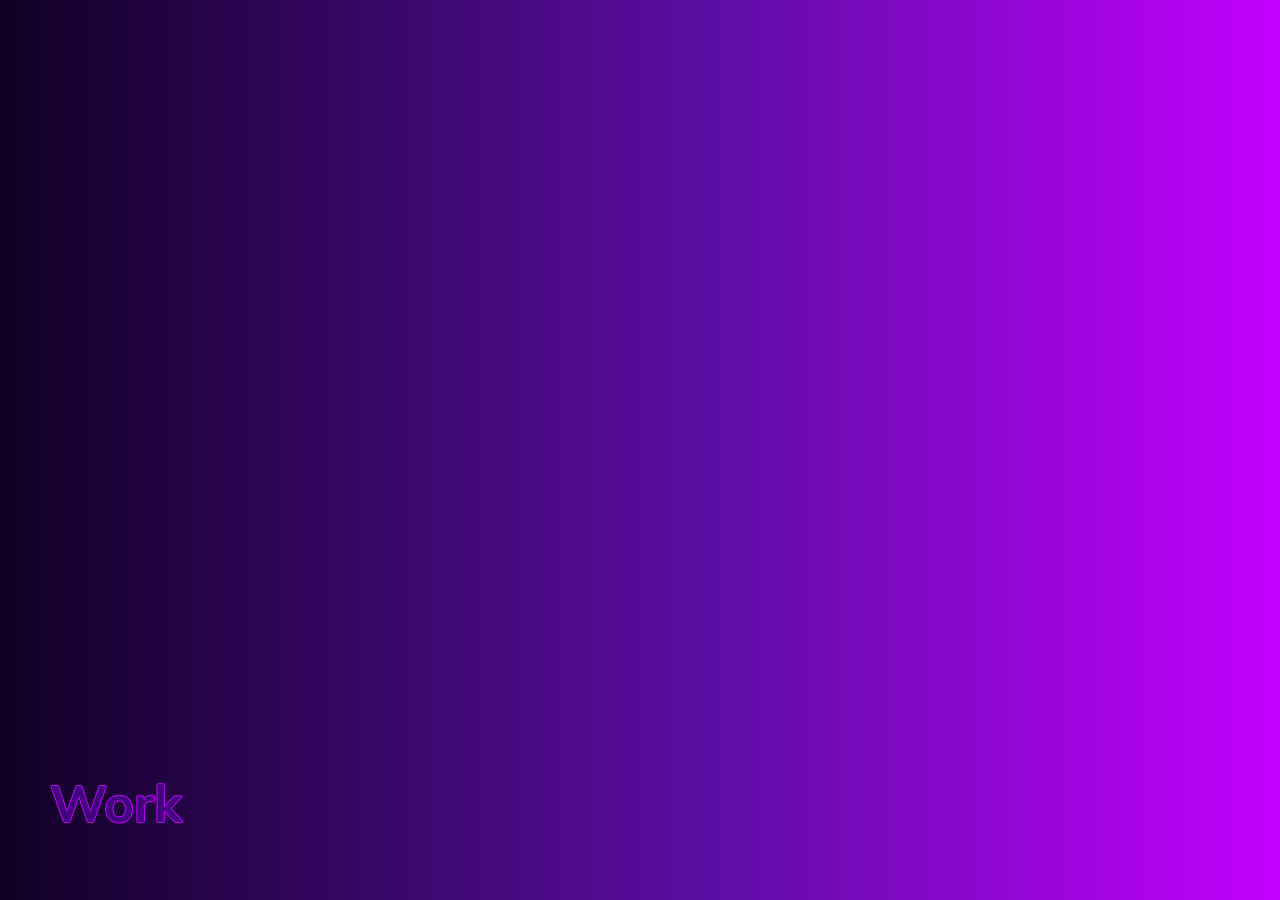
<file: 1-slides/index.html>
<!DOCTYPE html>
<html lang="en">
<head>
  <meta charset="UTF-8" />
  <meta name="viewport" content="width=device-width, initial-scale=1.0" />
  <link rel="stylesheet" href="styles.css" />
  <title>Hobbies | Проект 1</title>
</head>
<body>
<div class="container">
  <div
      class="slide active"
      style="background-image: url('https://images.unsplash.com/photo-1555066931-4365d14bab8c?ixid=MnwxMjA3fDB8MHxwaG90by1wYWdlfHx8fGVufDB8fHx8&ixlib=rb-1.2.1&auto=format&fit=crop&w=1000&q=80');"
  >
    <h3>Work</h3>
  </div>
  <div
      class="slide"
      style="
          background-image: url('https://images.unsplash.com/photo-1593771539446-89bb43c4c523?ixid=MnwxMjA3fDB8MHxwaG90by1wYWdlfHx8fGVufDB8fHx8&ixlib=rb-1.2.1&auto=format&fit=crop&w=1000&q=80');
        "
  >
    <h3>Games</h3>
  </div>
  <div
      class="slide"
      style="
          background-image: url('https://images.unsplash.com/photo-1514525253161-7a46d19cd819?ixid=MnwxMjA3fDB8MHxwaG90by1wYWdlfHx8fGVufDB8fHx8&ixlib=rb-1.2.1&auto=format&fit=crop&w=1000&q=80');
        "
  >
    <h3>Music</h3>
  </div>
  <div
      class="slide"
      style="
          background-image: url('https://images.unsplash.com/photo-1623874514711-0f321325f318?ixid=MnwxMjA3fDB8MHxwaG90by1wYWdlfHx8fGVufDB8fHx8&ixlib=rb-1.2.1&auto=format&fit=crop&w=1000&q=80');
        "
  >
    <h3>Sport</h3>
  </div>
  <div
      class="slide"
      style="
          background-image: url('https://images.unsplash.com/photo-1580654712603-eb43273aff33?ixid=MnwxMjA3fDB8MHxwaG90by1wYWdlfHx8fGVufDB8fHx8&ixlib=rb-1.2.1&auto=format&fit=crop&w=1000&q=80');
        "
  >
    <h3>Cars</h3>
  </div>
</div>
<script src="app.js"></script>
</body>
</html>
</file>
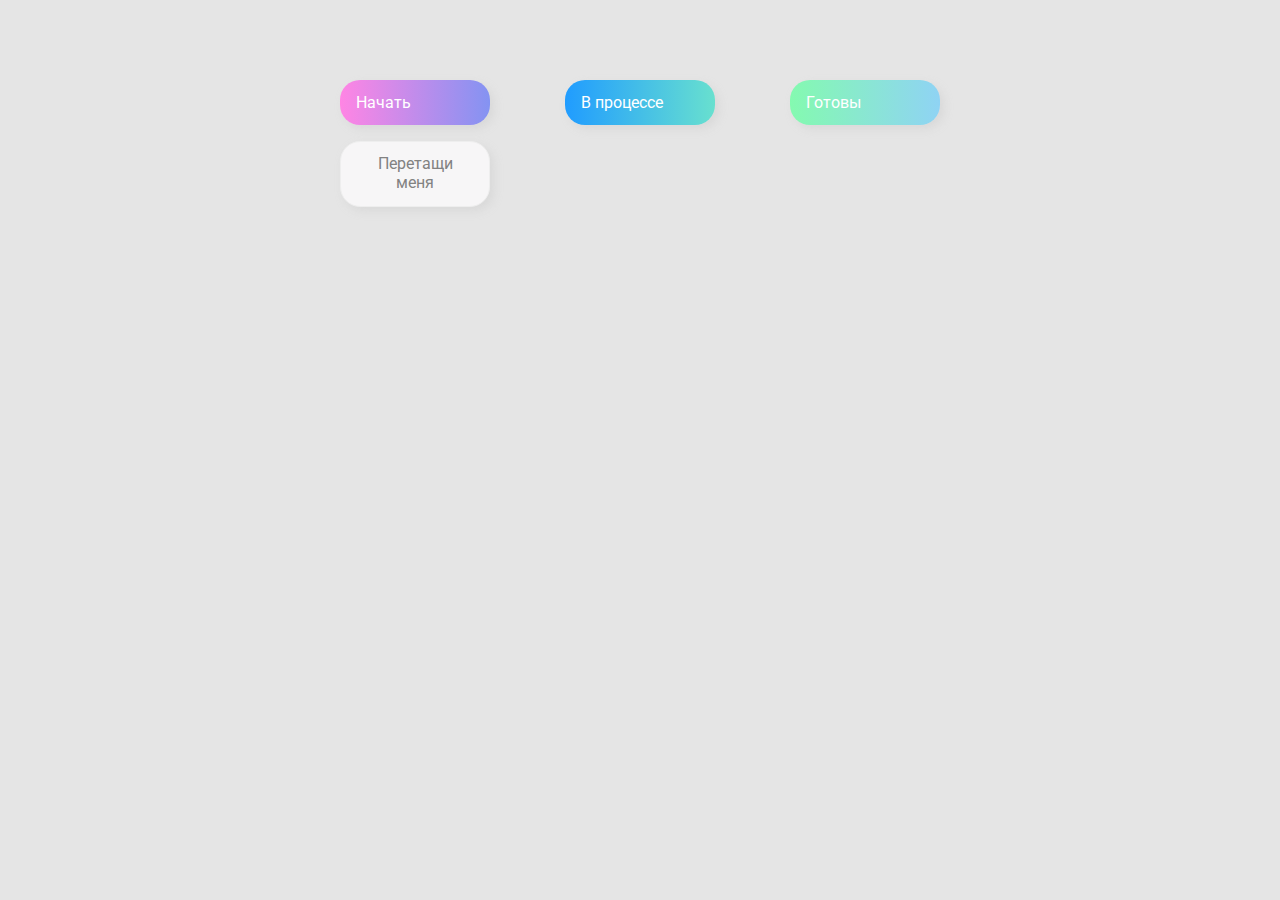
<file: 2-drag-and-drop/index.html>
<!DOCTYPE html>
<html lang="en">
  <head>
    <meta charset="UTF-8" />
    <meta name="viewport" content="width=device-width, initial-scale=1.0" />
    <link rel="stylesheet" href="styles.css" />
    <title>Drag & Drop | Проект 2</title>
  </head>
  <body>
    <div>
      <div class="row">
          <div class="col-header start">Начать</div>
          <div class="col-header progress">В процессе</div>
          <div class="col-header done">Готовы</div>
      </div>

      <div class="row">
        <div class="placeholder p_start">
          <div class="item" draggable="true">Перетащи меня</div>
        </div>
        <div class="placeholder p_progress"></div>
        <div class="placeholder p_done"></div>
      </div>
    </div>
    <script src="app.js"></script>
  </body>
</html>
</file>
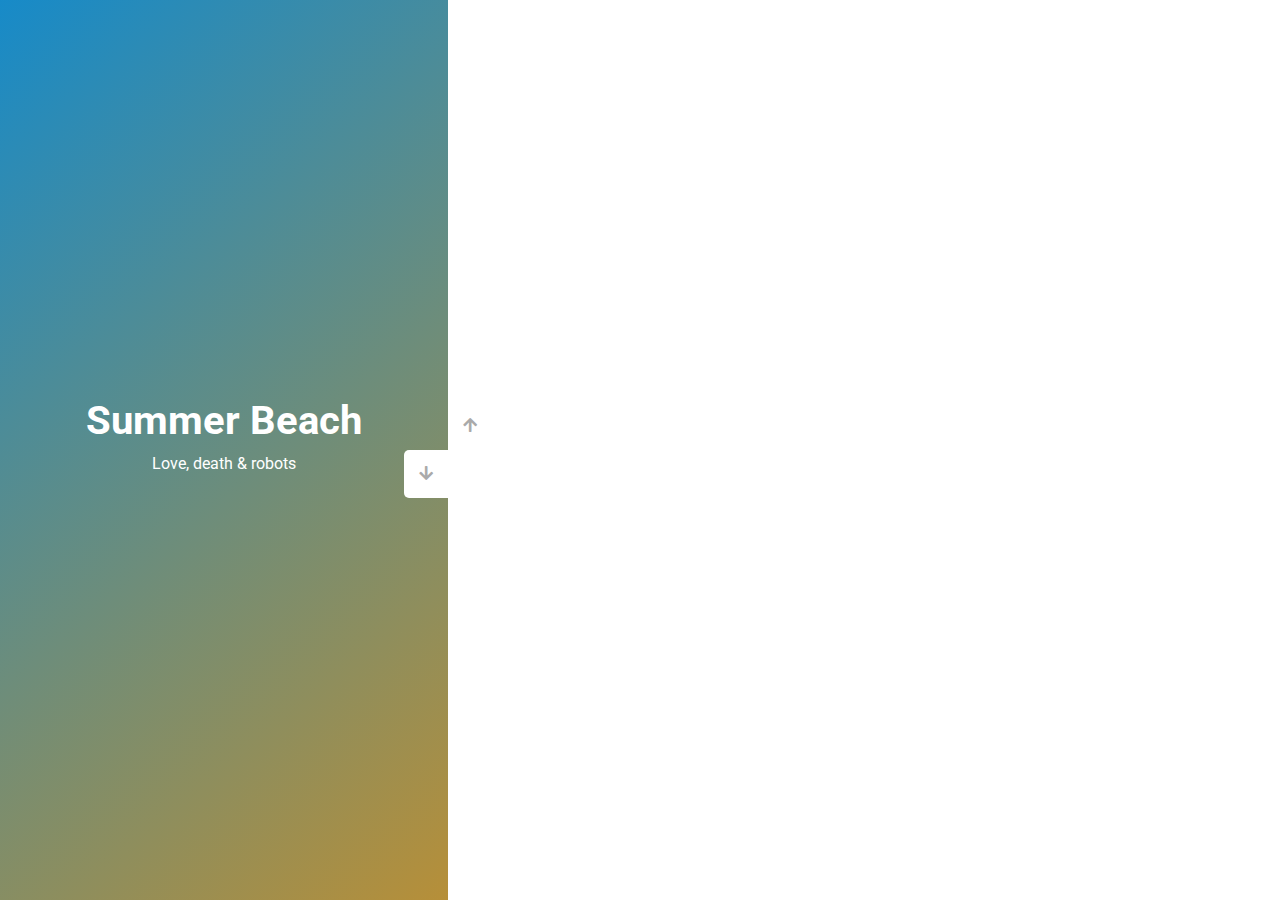
<file: 3-carusel/index.html>
<!DOCTYPE html>
<html lang="en">
  <head>
    <meta charset="UTF-8" />
    <meta name="viewport" content="width=device-width, initial-scale=1.0" />
    <link
      rel="stylesheet"
      href="https://cdnjs.cloudflare.com/ajax/libs/font-awesome/5.15.1/css/all.min.css"
    />
    <link rel="stylesheet" href="style.css" />
    <title>Слайдер | Проект 3</title>
  </head>
  <body>
    <div class="container">
      <div class="sidebar">
        <div style="background: linear-gradient(229.99deg, #baf2f5 -26%, #2c6783 145%);">
          <h1>Snow in the mountains</h1>
          <p>Love, death & robots</p>
        </div>
        <div style="background: linear-gradient(215.32deg, #F90306 -30%, #cabc00 124%);">
          <h1>Breath Fire</h1>
          <p>Love, death & robots</p>
        </div>
        <div style="background: linear-gradient(221.87deg, #6f9cd6 1%, #1e0046 228%);">
          <h1>Autumn in the mountains</h1>
          <p>Love, death & robots</p>
        </div>
        <div style="background: linear-gradient(-220.16deg, #0a8ad4 -8%, #F39102 138%);">
          <h1>Summer Beach</h1>
          <p>Love, death & robots</p>
        </div>
      </div>
      <div class="main-slide">
        <div
          style="
            background-image: url('https://images.unsplash.com/photo-1505118380757-91f5f5632de0?ixid=MnwxMjA3fDB8MHxwaG90by1wYWdlfHx8fGVufDB8fHx8&ixlib=rb-1.2.1&auto=format&fit=crop&w=626&q=80');
          "
        ></div>
        <div
          style="
            background-image: url('https://images.unsplash.com/photo-1518982410351-adea185c65df?ixid=MnwxMjA3fDB8MHxwaG90by1wYWdlfHx8fGVufDB8fHx8&ixlib=rb-1.2.1&auto=format&fit=crop&w=687&q=80');
          "
        ></div>
        <div
          style="
            background-image: url('https://images.unsplash.com/photo-1543005472-1b1d37fa4eae?ixid=MnwxMjA3fDB8MHxwaG90by1wYWdlfHx8fGVufDB8fHx8&ixlib=rb-1.2.1&auto=format&fit=crop&w=687&q=80');
          "
        ></div>
        <div
          style="
            background-image: url('https://images.unsplash.com/photo-1516558263463-642a77db85dc?ixid=MnwxMjA3fDB8MHxwaG90by1wYWdlfHx8fGVufDB8fHx8&ixlib=rb-1.2.1&auto=format&fit=crop&w=687&q=80');
          "
        ></div>
      </div>
      <div class="controls">
        <button class="down-button">
          <i class="fas fa-arrow-down"></i>
        </button>
        <button class="up-button">
          <i class="fas fa-arrow-up"></i>
        </button>
      </div>
    </div>
    <script src="app.js"></script>
  </body>
</html>
</file>
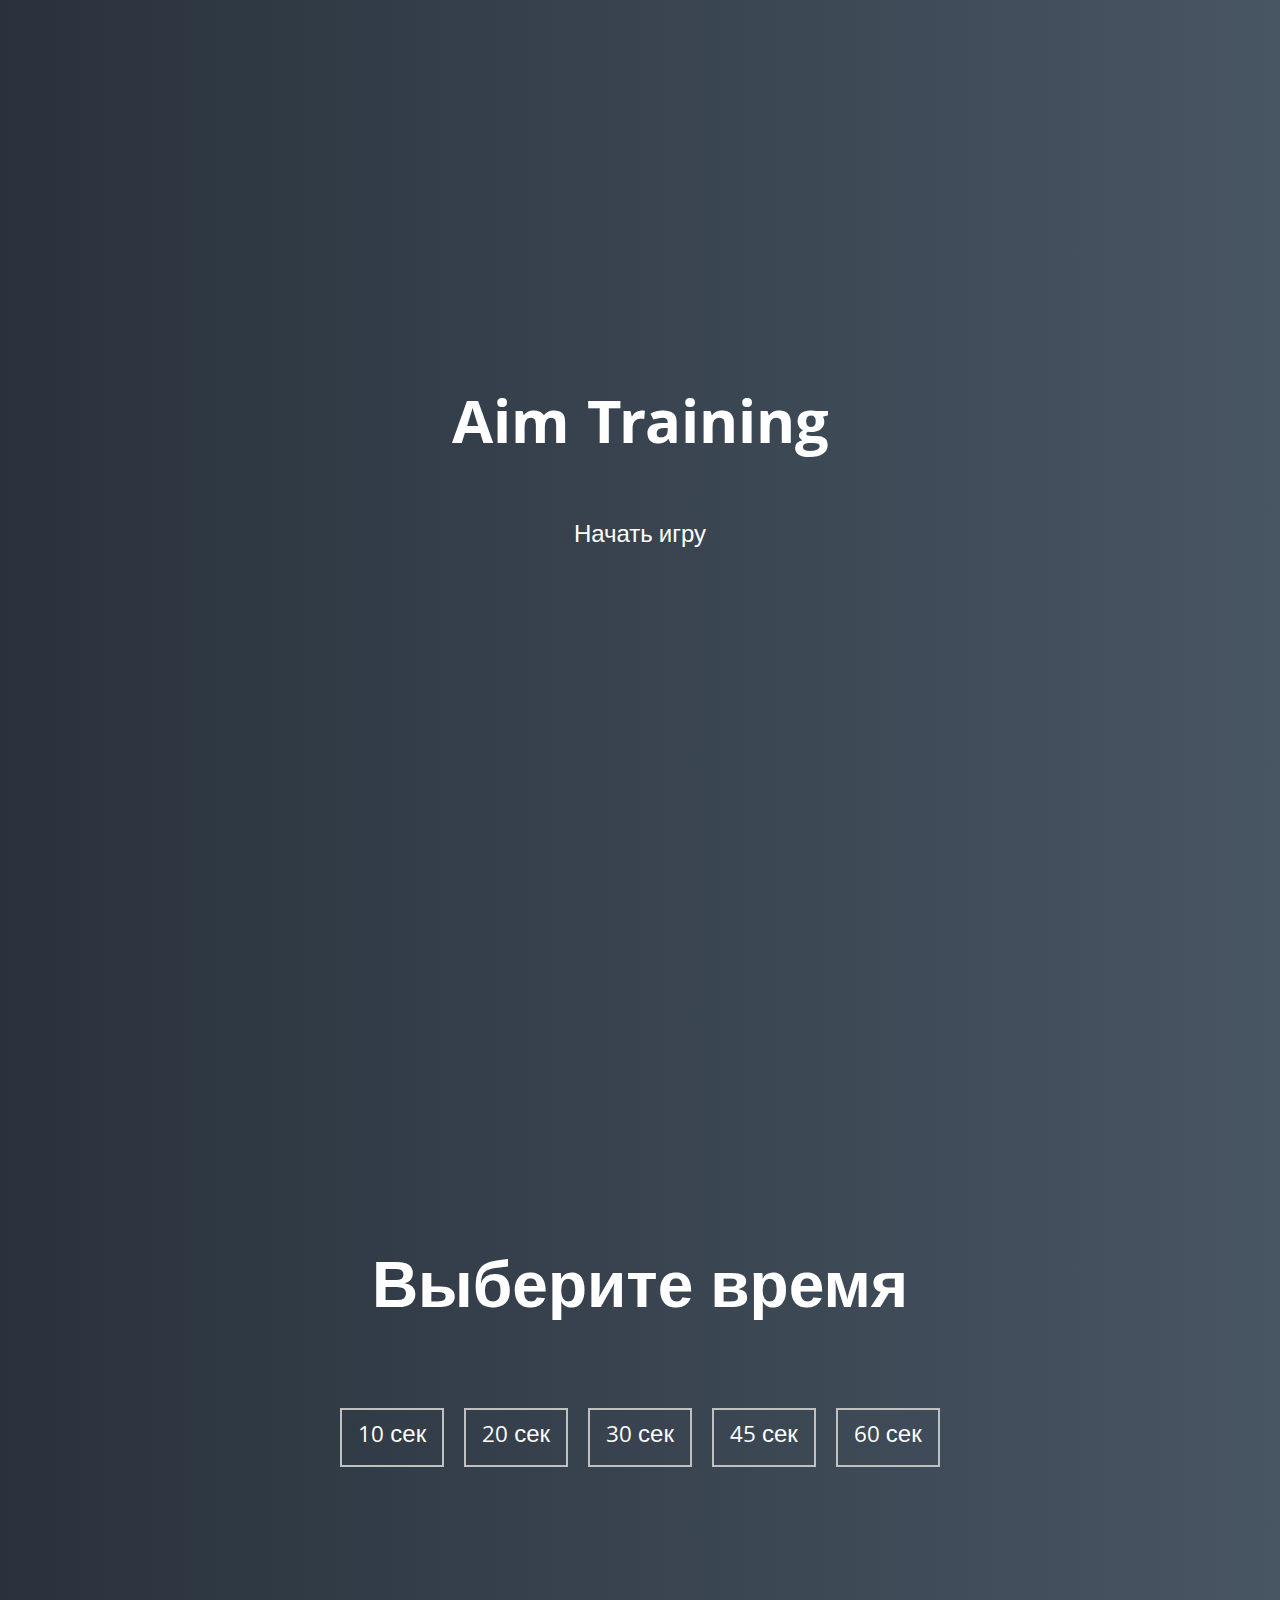
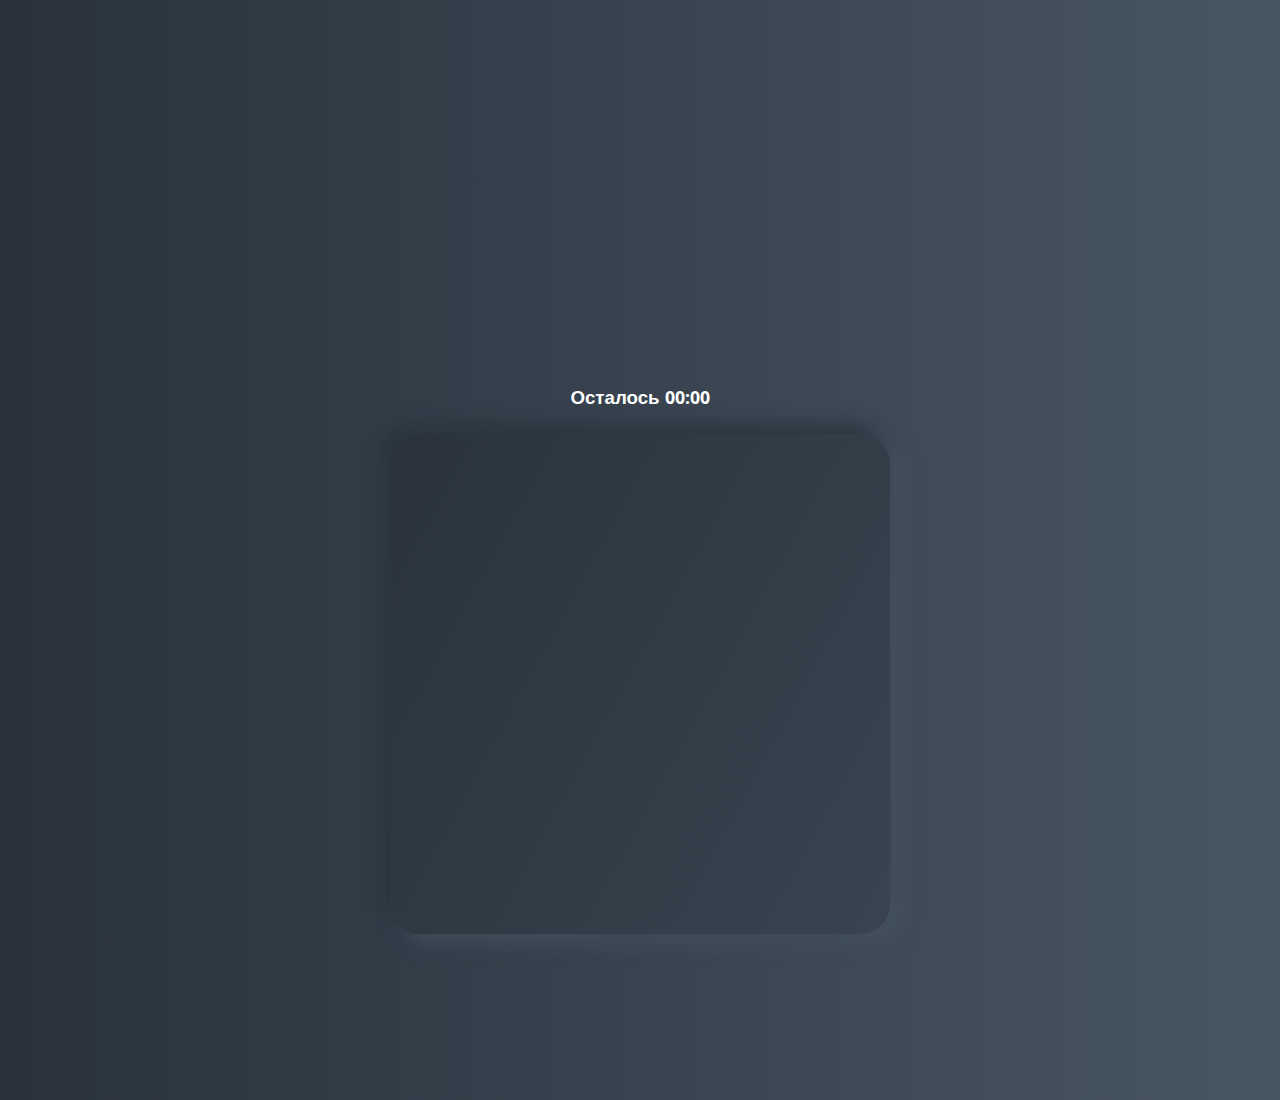
<file: 5-aim-game/index.html>
<!DOCTYPE html>
<html lang="en">
  <head>
    <meta charset="UTF-8" />
    <meta name="viewport" content="width=device-width, initial-scale=1.0" />
    <link rel="stylesheet" href="styles.css" />
    <title>Aim Training | Проект 5</title>
  </head>
  <body>
    <div class="screen">
      <h1>Aim Training</h1>
      <a href="#" class="start" id="start">Начать игру</a>
    </div>

    <div class="screen">
      <h1>Выберите время</h1>
      <ul class="time-list" id="timeList">
        <li>
          <button class="time-btn" data-time="10">
            10 сек
          </button>
        </li>
        <li>
          <button class="time-btn" data-time="20">
            20 сек
          </button>
        </li>
        <li>
          <button class="time-btn" data-time="30">
            30 сек
          </button>
        </li>
        <li>
          <button class="time-btn" data-time="45">
            45 сек
          </button>
        </li>
        <li>
          <button class="time-btn" data-time="60">
            60 сек
          </button>
        </li>
      </ul>
    </div>

    <div class="screen">
      <h3>Осталось <span id="time">00:00</span></h3>
      <div class="board" id="board"></div>
    </div>

    <script src="app.js"></script>
  </body>
</html>
</file>
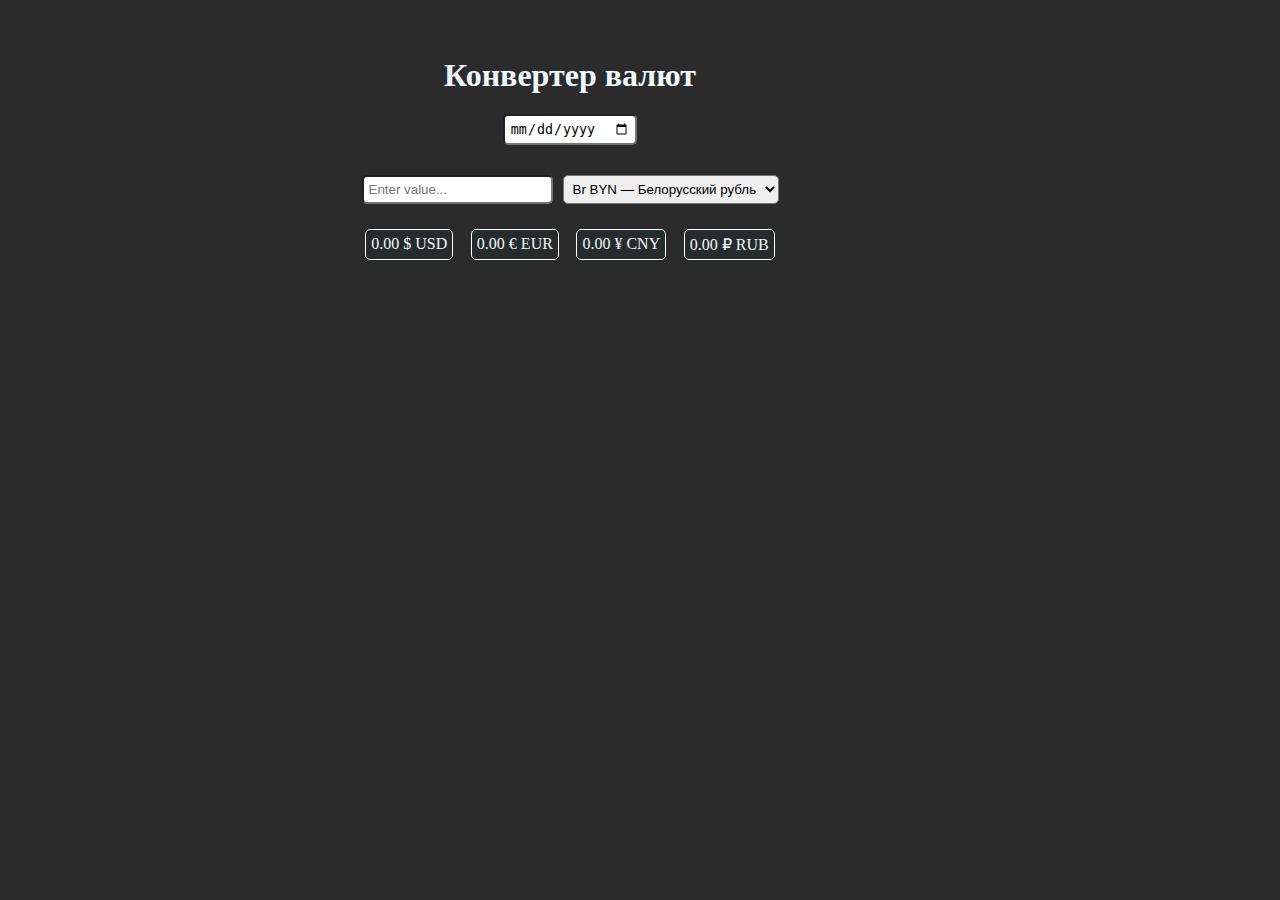
<file: 6-currency-converter/index.html>
<!DOCTYPE html>
<html lang="en">
<head>
    <meta charset="UTF-8">
    <meta http-equiv="X-UA-Compatible" content="IE=edge">
    <meta name="viewport" content="width=device-width, initial-scale=1.0">
    <link rel="stylesheet" href="style.css">
    <title>Currency сonverter</title>
</head>
<body>
    <div class="main">
        <h1>Конвертер валют</h1>
        <div class="data_picker">
            <input type="date" name="" id="date">
        </div>
        <div class="convert_block_item">
            <input type="number" id="input" placeholder="Enter value..."/>
            <select id="select">
                <option value="BYN">Br BYN — Белорусский рубль</option>
                <option value="USD">$ USD — Доллар США</option>
                <option value="EUR">€ EUR — Евро</option>
                <option value="CNY">¥ CNY — Китайский юань</option>
                <option value="RUB">₽ RUB — Российский рубль</option>
            </select>
        </div>
        <div class="convert_block_item">
            <div class="block" id="BYN">
                0.00 Br BYN
            </div>
            <div class="block" id="USD">
                0.00 $ USD
            </div>
            <div class="block" id="EUR">
                0.00 € EUR
            </div>
            <div class="block" id="CNY">
                0.00 ¥ CNY
            </div>
            <div class="block" id="RUB">
                0.00 ₽ RUB
            </div>
        </div>
    </div>
</body>
<script src="main.js"></script>
</html>
</file>
<file: 1-slides/styles.css>
@import url('https://fonts.googleapis.com/css?family=Muli&display=swap');

* {
  box-sizing: border-box;
}

body {
  font-family: 'Muli', sans-serif;
  overflow: hidden;
  margin: 0 auto;
  /* max-width: 1100px; */
  background: rgb(16,0,36);
  background: linear-gradient(90deg, rgba(16,0,36,1) 0%, rgba(93,13,164,1) 56%, rgb(195, 0, 255) 100%);
  height: 100vh;
  display: flex;
  justify-content: center;
  align-items: center;
}

.container {
  width: 100%;
  display: flex;
  padding: 0 20px;
}

.slide {
  height: 90vh;
  border-radius: 20px;
  margin: 10px;
  cursor: pointer;
  color:rgb(67, 0, 126);
  flex: 1;
  background-size: cover;
  background-position: center;
  background-repeat: no-repeat;
  position: relative;
  transition: all 500ms ease-in-out;
}

.slide h3 {
  position: absolute;
  font-size: 4vw;
  bottom: 20px;
  left: 20px;
  margin: 0;
  opacity: 0;
}

.slide.active {
  flex: 10;
}

.slide.active h3 {
  opacity: 1;
  transition: opacity 0.3s ease-in 0.5s;
  text-shadow: -1px 0 rgb(195, 0, 255), 0 1px rgb(195, 0, 255), 1px 0 rgb(195, 0, 255), 0 -1px rgb(195, 0, 255);
}
</file>
<file: 2-drag-and-drop/styles.css>
@import url('https://fonts.googleapis.com/css?family=Roboto&display=swap');

* {
  box-sizing: border-box;
}

body {
  font-family: 'Roboto', sans-serif;
  background-color: #e5e5e5;
  display: flex;
  padding-top: 5rem;
  justify-content: center;
  overflow: hidden;
  margin: 0;
}

.row {
  display: flex;
  width: 600px;
  justify-content: space-between;
  margin-bottom: 1rem;
}

.col-header {
  width: 150px;
  box-shadow: 4px 4px 9px rgba(198, 198, 198, 0.36);
  border-radius: 20px;
  padding: 0.8rem 1rem;
  color: #fff;
}

.item {
  width: 150px;
  height: 66px;
  border: 1px solid #eee;
  box-shadow: 4px 4px 9px rgba(198, 198, 198, 0.36);
  border-radius: 20px;
  background: #f7f6f7;
  padding: 0.8rem 1rem;
  color: #828282;
  text-align: center;
  cursor: grab;
}

.item:active {
  cursor: grabbing;
}

.placeholder {
  width: 150px;
  height: 80vh;
}

.start {
  background: linear-gradient(90deg, #ff85e4 0%, #229efd 179.25%);
}

.progress {
  background: linear-gradient(90deg, #209cff 0%, #68e0cf 100%);
}

.done {
  background: linear-gradient(90deg, #84fab0 0%, #8fd3f4 100%);
}

.hide {
  display: none;
}

.hold {
  background-color: hsla(0, 0%, 75%, 0.7);
  font-size: larger;
  font-weight: 600;
  color: crimson;
  color: rgb(0, 0, 0, 0.5);
  color: rgba(98, 0, 255, 0.795);
  border-top: 3px ridge rgb(89, 0, 255);
  border-bottom: 3px solid rgb(89, 0, 255);
  border-right: none;
  border-left: none;
}

.hovered.p_start{
  border-radius: 20px;
  height: 80vh;
  background: linear-gradient(90deg,#ff85e4 0%, #229efd 179.25%);
}

.hovered.p_progress{
  border-radius: 20px;
  height: 80vh;
  background: linear-gradient(90deg,#209cff 0%, #68e0cf 100%);
}

.hovered.p_done{
  border-radius: 20px;
  height: 80vh;
  background: linear-gradient(90deg,#84fab0 0%, #8fd3f4 100%);
}
</file>
<file: 3-carusel/style.css>
@import url('https://fonts.googleapis.com/css?family=Roboto&display=swap');

* {
  box-sizing: border-box;
  margin: 0;
  padding: 0;
}

body {
  font-family: 'Roboto', sans-serif;
  height: 100vh;
}

.container {
  position: relative;
  overflow: hidden;
  width: 100vw;
  height: 100vh;
}

.sidebar {
  height: 100%;
  width: 35%;
  position: absolute;
  top: 0;
  left: 0;
  transition: transform 0.5s ease-in-out;
}

.sidebar > div {
  height: 100%;
  width: 100%;
  display: flex;
  flex-direction: column;
  align-items: center;
  justify-content: center;
  color: #fff;
}

.sidebar h1 {
  font-size: 40px;
  margin-bottom: 10px;
  margin-top: -30px;
}

.main-slide {
  height: 100%;
  position: absolute;
  top: 0;
  left: 35%;
  width: 65%;
  transition: transform 0.5s ease-in-out;
}

.main-slide > div {
  background-repeat: no-repeat;
  background-size: cover;
  background-position: center center;
  height: 100%;
  width: 100%;
}

button {
  background-color: #fff;
  border: none;
  color: #aaa;
  cursor: pointer;
  font-size: 16px;
  padding: 15px;
}

button:hover {
  color: #222;
}

button:focus {
  outline: none;
}

.container .controls button {
  position: absolute;
  left: 35%;
  top: 50%;
  z-index: 100;
}

.container .controls .down-button {
  transform: translateX(-100%);
  border-top-left-radius: 5px;
  border-bottom-left-radius: 5px;
}

.container .controls .up-button {
  transform: translateY(-100%);
  border-top-right-radius: 5px;
  border-bottom-right-radius: 5px;
}
</file>
<file: 5-aim-game/styles.css>
@import url('https://fonts.googleapis.com/css?family=Khula&display=swap');

* {
  box-sizing: border-box;
}

body {
  color: #fff;
  font-family: 'Khula', sans-serif;
  height: 100vh;
  overflow: hidden;
  margin: 0;
  text-align: center;
}

a {
  color: #fff;
  text-decoration: none;
}

a:hover {
  color: #16D9E3;
}

.start {
  font-size: 1.5rem;
}

h1 {
  line-height: 1.4;
  font-size: 4rem;
}

.screen {
  display: flex;
  flex-direction: column;
  align-items: center;
  justify-content: center;
  height: 100vh;
  width: 100vw;
  transition: margin 0.5s ease-out;
  background: linear-gradient(90deg, #29323C 0%, #485563 100%);
}

.screen.up {
  margin-top: -100vh;
}

.time-list {
  display: flex;
  flex-wrap: wrap;
  justify-content: center;
  list-style: none;
  padding: 0;
}

.time-list li {
  margin: 10px;
}

.time-btn {
  background-color: transparent;
  border: 2px solid #C0C0C0;
  color: #fff;
  cursor: pointer;
  font-family: inherit;
  padding: .5rem 1rem;
  font-size: 1.5rem;
}

.time-btn:hover {
  border: 2px solid #16D9E3;
  color: #16D9E3;
}

.hide {
  opacity: 0;
}

.primary {
  color: #16D9E3;
}

.board {
  display: flex;
  justify-content: center;
  align-items: center;
  position: relative;
  width: 500px;
  height: 500px;
  background: linear-gradient(118.38deg, #29323C -4.6%, #485563 200.44%);
  box-shadow: -8px -8px 20px #2A333D, 10px 7px 20px #475462;
  border-radius: 30px;
  overflow: hidden;
}

.circle {
  /* background: linear-gradient(90deg, #16D9E3 0%, #30C7EC 47%, #46AEF7 100%); */
  position: absolute;
  border-radius: 50%;
  cursor: pointer;
}
</file>
<file: 6-currency-converter/style.css>
* {
    margin: 0;
    padding: 0;
    box-sizing: border-box;
}

body {
    max-width: 1140px;
    display: flex;
    background-color: rgb(43, 43, 43);
    color: aliceblue;
}

h1 {
    text-align: center;
    margin-bottom: 15px;
}

input, select {
    padding: 5px;
    margin: 5px;
    border-radius: 5px;
}

.main {
    margin: 0 auto;
    margin-top: 5%;
}

.convert_block_item {
    display: flex;
    justify-content: space-around;
    margin-top: 20px;
}

.data_picker {
    text-align: center;
}

.block {
    padding: 5px;
    margin: 0 5px;
    text-align: center;
    border: 1px solid rgb(255, 255, 255);
    border-radius: 5px;
    background-color: rgb(38, 44, 44);
}
</file>
